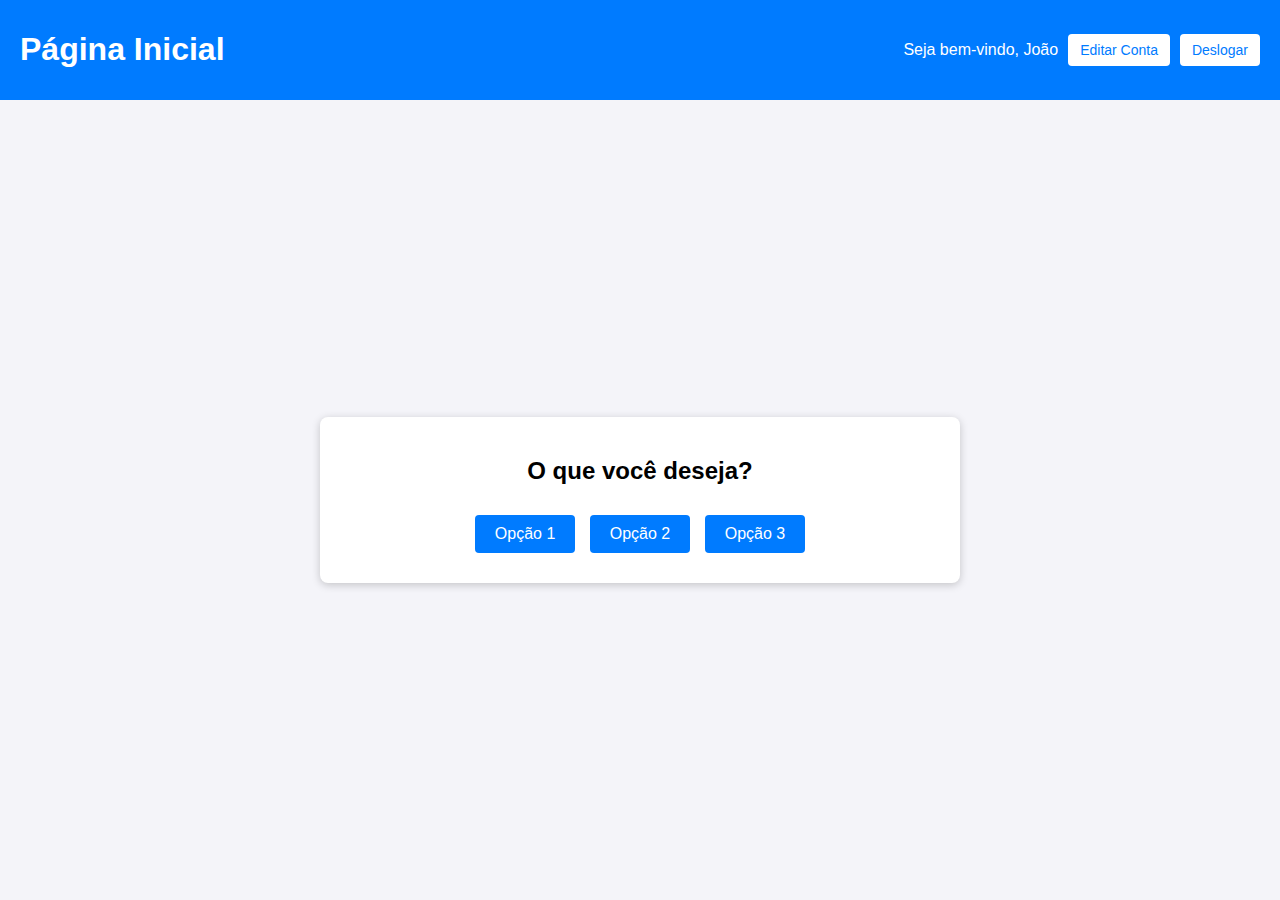
<file: index.html>
<!DOCTYPE html>
<html lang="pt-br">
<head>
    <meta charset="UTF-8">
    <meta name="viewport" content="width=device-width, initial-scale=1.0">
    <title>Página Inicial</title>
    <style>
        body {
            font-family: Arial, sans-serif;
            margin: 0;
            padding: 0;
            display: flex;
            flex-direction: column;
            height: 100vh;
        }

        header {
            background-color: #007BFF;
            color: white;
            padding: 10px 20px;
            display: flex;
            justify-content: space-between;
            align-items: center;
        }

        .header-right {
            display: flex;
            align-items: center;
        }

        .header-right button {
            margin-left: 10px;
            padding: 8px 12px;
            background-color: white;
            color: #007BFF;
            border: none;
            border-radius: 4px;
            cursor: pointer;
            font-size: 14px;
        }

        .header-right button:hover {
            background-color: #f0f0f0;
        }

        main {
            flex: 1;
            display: flex;
            justify-content: center;
            align-items: center;
            background-color: #f4f4f9;
        }

        .panel {
            width: 90%;
            max-width: 600px;
            background-color: white;
            padding: 20px;
            border-radius: 8px;
            box-shadow: 0 2px 8px rgba(0, 0, 0, 0.2);
            text-align: center;
        }

        .panel h2 {
            margin-bottom: 20px;
        }

        .panel button {
            margin: 10px 5px;
            padding: 10px 20px;
            background-color: #007BFF;
            color: white;
            border: none;
            border-radius: 4px;
            cursor: pointer;
            font-size: 16px;
        }

        .panel button:hover {
            background-color: #0056b3;
        }
    </style>
</head>
<body>
    <header>
        <h1>Página Inicial</h1>
        <div class="header-right" id="user-actions">
            <!-- Conteúdo dinâmico via script -->
        </div>
    </header>
    <main>
        <div class="panel">
            <h2>O que você deseja?</h2>
            <button onclick="alert('Opção 1 selecionada')">Opção 1</button>
            <button onclick="alert('Opção 2 selecionada')">Opção 2</button>
            <button onclick="alert('Opção 3 selecionada')">Opção 3</button>
        </div>
    </main>
    <script>
        // Simula o estado de login do usuário
        const user = {
            isLoggedIn: true, // Altere para false para simular um usuário não logado
            name: "João" // Nome do usuário logado
        };

        const userActions = document.getElementById("user-actions");

        if (user.isLoggedIn) {
            // Usuário logado
            userActions.innerHTML = `
                <span>Seja bem-vindo, ${user.name}</span>
                <button onclick="editAccount()">Editar Conta</button>
                <button onclick="logout()">Deslogar</button>
            `;
        } else {
            // Usuário não logado
            userActions.innerHTML = `
                <button onclick="login()">Login</button>
            `;
        }

        function login() {
            alert("Redirecionando para a página de login...");
        }

        function logout() {
            alert("Você foi deslogado.");
            // Aqui você pode redirecionar para a página de login ou atualizar o estado de login
        }

        function editAccount() {
            alert("Redirecionando para a página de edição de conta...");
        }
    </script>
</body>
</html>
</file>
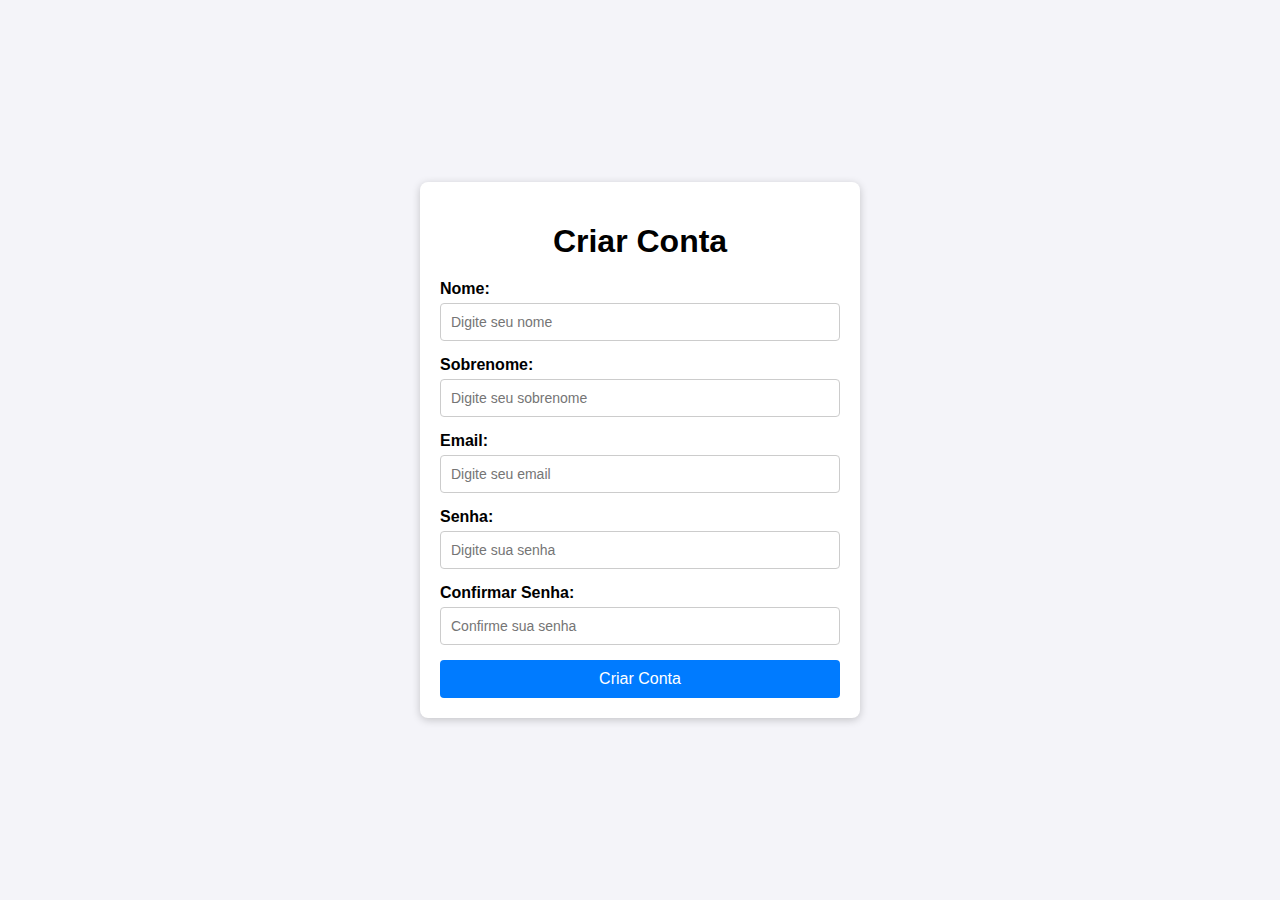
<file: criarConta.html>
<!DOCTYPE html>
<html lang="pt-br">
<head>
    <meta charset="UTF-8">
    <meta name="viewport" content="width=device-width, initial-scale=1.0">
    <title>Criação de Conta</title>
    <style>
        body {
            font-family: Arial, sans-serif;
            background-color: #f4f4f9;
            display: flex;
            justify-content: center;
            align-items: center;
            height: 100vh;
            margin: 0;
        }

        .container {
            width: 90%;
            max-width: 400px;
            background-color: #ffffff;
            padding: 20px;
            box-shadow: 0 2px 8px rgba(0, 0, 0, 0.2);
            border-radius: 8px;
        }

        h1 {
            text-align: center;
            margin-bottom: 20px;
        }

        form {
            display: flex;
            flex-direction: column;
        }

        label {
            margin-bottom: 5px;
            font-weight: bold;
        }

        input {
            padding: 10px;
            margin-bottom: 15px;
            border: 1px solid #ccc;
            border-radius: 4px;
            font-size: 14px;
        }

        button {
            padding: 10px;
            background-color: #007BFF;
            color: white;
            border: none;
            border-radius: 4px;
            cursor: pointer;
            font-size: 16px;
        }

        button:hover {
            background-color: #0056b3;
        }

        .error-message {
            color: red;
            font-size: 12px;
            margin-top: -10px;
            margin-bottom: 10px;
        }
    </style>
</head>
<body>
    <div class="container">
        <h1>Criar Conta</h1>
        <form id="signup-form">
            <label for="first-name">Nome:</label>
            <input type="text" id="first-name" name="first-name" required placeholder="Digite seu nome">

            <label for="last-name">Sobrenome:</label>
            <input type="text" id="last-name" name="last-name" required placeholder="Digite seu sobrenome">

            <label for="email">Email:</label>
            <input type="email" id="email" name="email" required placeholder="Digite seu email">

            <label for="password">Senha:</label>
            <input type="password" id="password" name="password" required minlength="6" placeholder="Digite sua senha">

            <label for="confirm-password">Confirmar Senha:</label>
            <input type="password" id="confirm-password" name="confirm-password" required placeholder="Confirme sua senha">
            <span id="error-message" class="error-message"></span>

            <button type="submit">Criar Conta</button>
        </form>
    </div>

    <script src="scripts/scriptCriarConta.js" defer></script>
</body>
</html>
</file>
